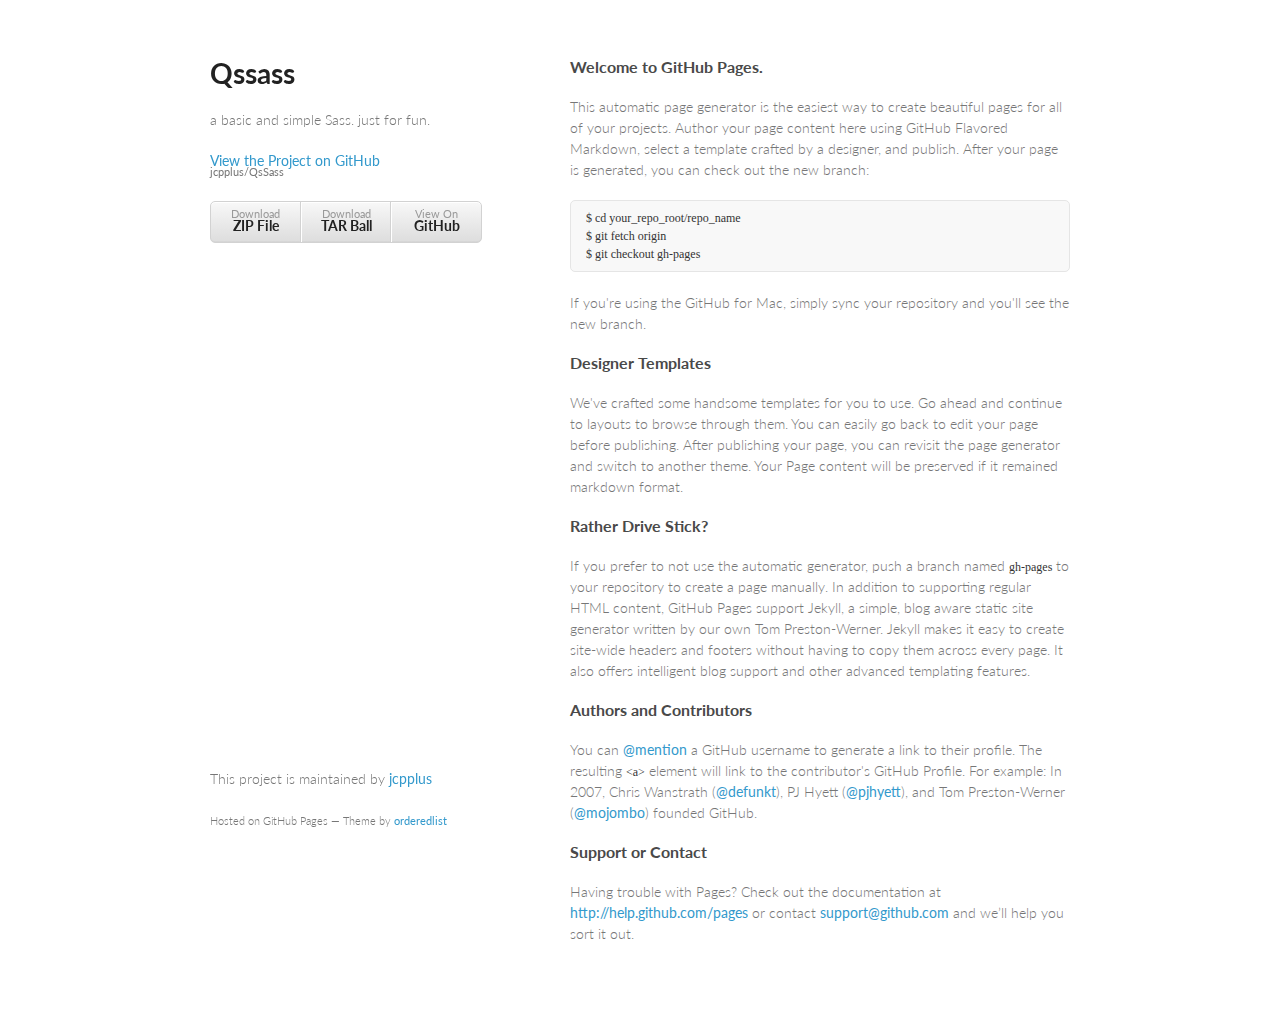
<file: index.html>
<!doctype html>
<html>
  <head>
    <meta charset="utf-8">
    <meta http-equiv="X-UA-Compatible" content="chrome=1">
    <title>Qssass by jcpplus</title>

    <link rel="stylesheet" href="stylesheets/styles.css">
    <link rel="stylesheet" href="stylesheets/pygment_trac.css">
    <meta name="viewport" content="width=device-width, initial-scale=1, user-scalable=no">
    <!--[if lt IE 9]>
    <script src="//html5shiv.googlecode.com/svn/trunk/html5.js"></script>
    <![endif]-->
  </head>
  <body>
    <div class="wrapper">
      <header>
        <h1>Qssass</h1>
        <p>a basic and simple Sass. just for fun.</p>

        <p class="view"><a href="https://github.com/jcpplus/QsSass">View the Project on GitHub <small>jcpplus/QsSass</small></a></p>


        <ul>
          <li><a href="https://github.com/jcpplus/QsSass/zipball/master">Download <strong>ZIP File</strong></a></li>
          <li><a href="https://github.com/jcpplus/QsSass/tarball/master">Download <strong>TAR Ball</strong></a></li>
          <li><a href="https://github.com/jcpplus/QsSass">View On <strong>GitHub</strong></a></li>
        </ul>
      </header>
      <section>
        <h3>
<a name="welcome-to-github-pages" class="anchor" href="#welcome-to-github-pages"><span class="octicon octicon-link"></span></a>Welcome to GitHub Pages.</h3>

<p>This automatic page generator is the easiest way to create beautiful pages for all of your projects. Author your page content here using GitHub Flavored Markdown, select a template crafted by a designer, and publish. After your page is generated, you can check out the new branch:</p>

<pre><code>$ cd your_repo_root/repo_name
$ git fetch origin
$ git checkout gh-pages
</code></pre>

<p>If you're using the GitHub for Mac, simply sync your repository and you'll see the new branch.</p>

<h3>
<a name="designer-templates" class="anchor" href="#designer-templates"><span class="octicon octicon-link"></span></a>Designer Templates</h3>

<p>We've crafted some handsome templates for you to use. Go ahead and continue to layouts to browse through them. You can easily go back to edit your page before publishing. After publishing your page, you can revisit the page generator and switch to another theme. Your Page content will be preserved if it remained markdown format.</p>

<h3>
<a name="rather-drive-stick" class="anchor" href="#rather-drive-stick"><span class="octicon octicon-link"></span></a>Rather Drive Stick?</h3>

<p>If you prefer to not use the automatic generator, push a branch named <code>gh-pages</code> to your repository to create a page manually. In addition to supporting regular HTML content, GitHub Pages support Jekyll, a simple, blog aware static site generator written by our own Tom Preston-Werner. Jekyll makes it easy to create site-wide headers and footers without having to copy them across every page. It also offers intelligent blog support and other advanced templating features.</p>

<h3>
<a name="authors-and-contributors" class="anchor" href="#authors-and-contributors"><span class="octicon octicon-link"></span></a>Authors and Contributors</h3>

<p>You can <a href="https://github.com/blog/821" class="user-mention">@mention</a> a GitHub username to generate a link to their profile. The resulting <code>&lt;a&gt;</code> element will link to the contributor's GitHub Profile. For example: In 2007, Chris Wanstrath (<a href="https://github.com/defunkt" class="user-mention">@defunkt</a>), PJ Hyett (<a href="https://github.com/pjhyett" class="user-mention">@pjhyett</a>), and Tom Preston-Werner (<a href="https://github.com/mojombo" class="user-mention">@mojombo</a>) founded GitHub.</p>

<h3>
<a name="support-or-contact" class="anchor" href="#support-or-contact"><span class="octicon octicon-link"></span></a>Support or Contact</h3>

<p>Having trouble with Pages? Check out the documentation at <a href="http://help.github.com/pages">http://help.github.com/pages</a> or contact <a href="mailto:support@github.com">support@github.com</a> and we’ll help you sort it out.</p>
      </section>
      <footer>
        <p>This project is maintained by <a href="https://github.com/jcpplus">jcpplus</a></p>
        <p><small>Hosted on GitHub Pages &mdash; Theme by <a href="https://github.com/orderedlist">orderedlist</a></small></p>
      </footer>
    </div>
    <script src="javascripts/scale.fix.js"></script>
    
  </body>
</html>
</file>
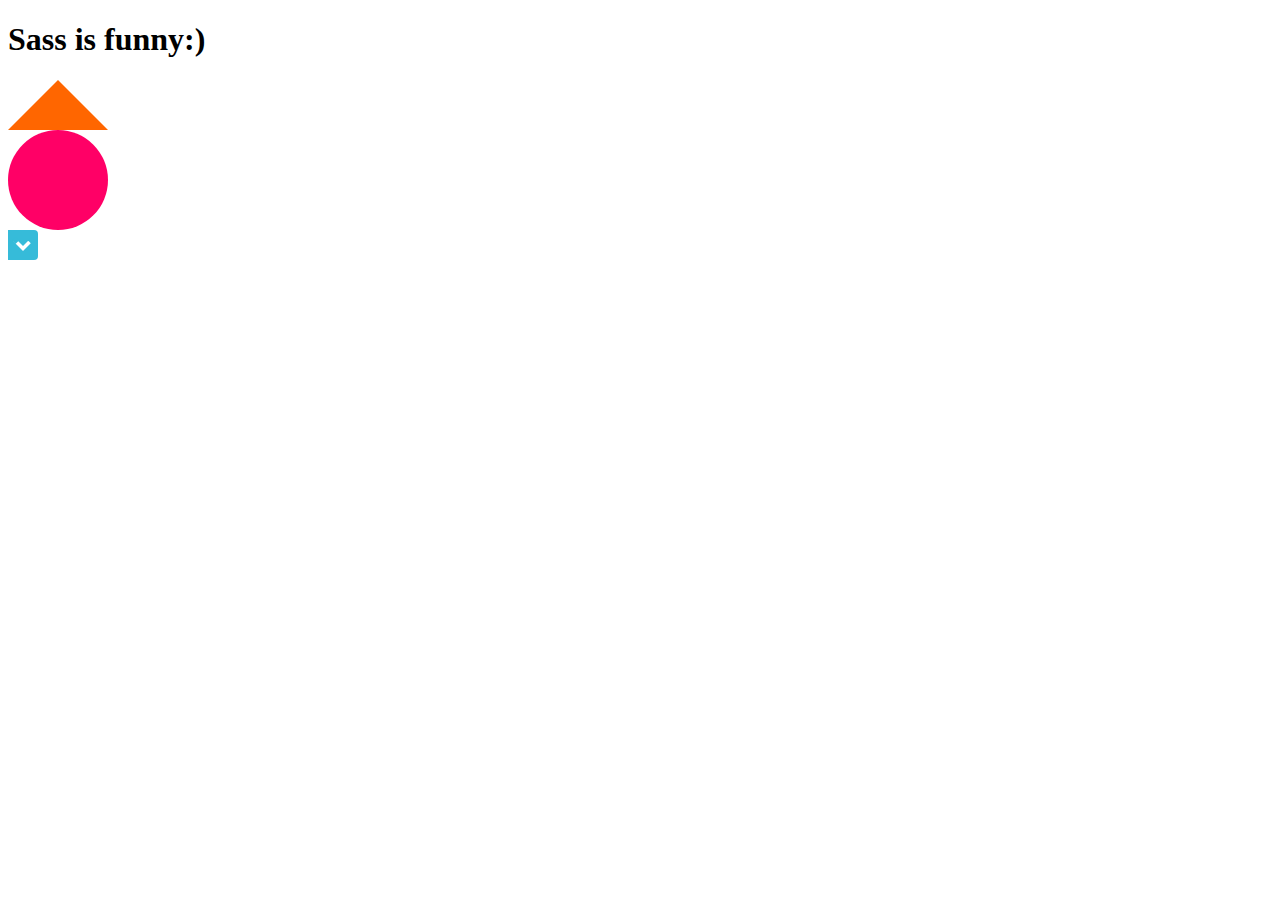
<file: test.html>
<!doctype html>
<html lang="en">
<head>
	<meta charset="UTF-8">
	<title>test QsSass framework</title>
	<link rel="stylesheet" href="style/test.css">
	<link rel="stylesheet" href="style/2triangles.css">
</head>
<body>
	<div class="wrap">
		<h1>Sass is funny:)</h1>
		<div class="testTriangle"></div>
		<div class="circle"></div>

		<div class="pos_rel">
	    <span class="icon1">
	    	<span class="icon2"></span>
	    	<span class="icon3"></span>
    		<span class="icon4"></span>
		</span>
	    </div>
	</div>

</body>
</html>
</file>
<file: stylesheets/styles.css>
@import url(https://fonts.googleapis.com/css?family=Lato:300italic,700italic,300,700);

body {
  padding:50px;
  font:14px/1.5 Lato, "Helvetica Neue", Helvetica, Arial, sans-serif;
  color:#777;
  font-weight:300;
}

h1, h2, h3, h4, h5, h6 {
  color:#222;
  margin:0 0 20px;
}

p, ul, ol, table, pre, dl {
  margin:0 0 20px;
}

h1, h2, h3 {
  line-height:1.1;
}

h1 {
  font-size:28px;
}

h2 {
  color:#393939;
}

h3, h4, h5, h6 {
  color:#494949;
}

a {
  color:#39c;
  font-weight:400;
  text-decoration:none;
}

a small {
  font-size:11px;
  color:#777;
  margin-top:-0.6em;
  display:block;
}

.wrapper {
  width:860px;
  margin:0 auto;
}

blockquote {
  border-left:1px solid #e5e5e5;
  margin:0;
  padding:0 0 0 20px;
  font-style:italic;
}

code, pre {
  font-family:Monaco, Bitstream Vera Sans Mono, Lucida Console, Terminal;
  color:#333;
  font-size:12px;
}

pre {
  padding:8px 15px;
  background: #f8f8f8;  
  border-radius:5px;
  border:1px solid #e5e5e5;
  overflow-x: auto;
}

table {
  width:100%;
  border-collapse:collapse;
}

th, td {
  text-align:left;
  padding:5px 10px;
  border-bottom:1px solid #e5e5e5;
}

dt {
  color:#444;
  font-weight:700;
}

th {
  color:#444;
}

img {
  max-width:100%;
}

header {
  width:270px;
  float:left;
  position:fixed;
}

header ul {
  list-style:none;
  height:40px;
  
  padding:0;
  
  background: #eee;
  background: -moz-linear-gradient(top, #f8f8f8 0%, #dddddd 100%);
  background: -webkit-gradient(linear, left top, left bottom, color-stop(0%,#f8f8f8), color-stop(100%,#dddddd));
  background: -webkit-linear-gradient(top, #f8f8f8 0%,#dddddd 100%);
  background: -o-linear-gradient(top, #f8f8f8 0%,#dddddd 100%);
  background: -ms-linear-gradient(top, #f8f8f8 0%,#dddddd 100%);
  background: linear-gradient(top, #f8f8f8 0%,#dddddd 100%);
  
  border-radius:5px;
  border:1px solid #d2d2d2;
  box-shadow:inset #fff 0 1px 0, inset rgba(0,0,0,0.03) 0 -1px 0;
  width:270px;
}

header li {
  width:89px;
  float:left;
  border-right:1px solid #d2d2d2;
  height:40px;
}

header ul a {
  line-height:1;
  font-size:11px;
  color:#999;
  display:block;
  text-align:center;
  padding-top:6px;
  height:40px;
}

strong {
  color:#222;
  font-weight:700;
}

header ul li + li {
  width:88px;
  border-left:1px solid #fff;
}

header ul li + li + li {
  border-right:none;
  width:89px;
}

header ul a strong {
  font-size:14px;
  display:block;
  color:#222;
}

section {
  width:500px;
  float:right;
  padding-bottom:50px;
}

small {
  font-size:11px;
}

hr {
  border:0;
  background:#e5e5e5;
  height:1px;
  margin:0 0 20px;
}

footer {
  width:270px;
  float:left;
  position:fixed;
  bottom:50px;
}

@media print, screen and (max-width: 960px) {
  
  div.wrapper {
    width:auto;
    margin:0;
  }
  
  header, section, footer {
    float:none;
    position:static;
    width:auto;
  }
  
  header {
    padding-right:320px;
  }
  
  section {
    border:1px solid #e5e5e5;
    border-width:1px 0;
    padding:20px 0;
    margin:0 0 20px;
  }
  
  header a small {
    display:inline;
  }
  
  header ul {
    position:absolute;
    right:50px;
    top:52px;
  }
}

@media print, screen and (max-width: 720px) {
  body {
    word-wrap:break-word;
  }
  
  header {
    padding:0;
  }
  
  header ul, header p.view {
    position:static;
  }
  
  pre, code {
    word-wrap:normal;
  }
}

@media print, screen and (max-width: 480px) {
  body {
    padding:15px;
  }
  
  header ul {
    display:none;
  }
}

@media print {
  body {
    padding:0.4in;
    font-size:12pt;
    color:#444;
  }
}
</file>
<file: stylesheets/pygment_trac.css>
.highlight  { background: #ffffff; }
.highlight .c { color: #999988; font-style: italic } /* Comment */
.highlight .err { color: #a61717; background-color: #e3d2d2 } /* Error */
.highlight .k { font-weight: bold } /* Keyword */
.highlight .o { font-weight: bold } /* Operator */
.highlight .cm { color: #999988; font-style: italic } /* Comment.Multiline */
.highlight .cp { color: #999999; font-weight: bold } /* Comment.Preproc */
.highlight .c1 { color: #999988; font-style: italic } /* Comment.Single */
.highlight .cs { color: #999999; font-weight: bold; font-style: italic } /* Comment.Special */
.highlight .gd { color: #000000; background-color: #ffdddd } /* Generic.Deleted */
.highlight .gd .x { color: #000000; background-color: #ffaaaa } /* Generic.Deleted.Specific */
.highlight .ge { font-style: italic } /* Generic.Emph */
.highlight .gr { color: #aa0000 } /* Generic.Error */
.highlight .gh { color: #999999 } /* Generic.Heading */
.highlight .gi { color: #000000; background-color: #ddffdd } /* Generic.Inserted */
.highlight .gi .x { color: #000000; background-color: #aaffaa } /* Generic.Inserted.Specific */
.highlight .go { color: #888888 } /* Generic.Output */
.highlight .gp { color: #555555 } /* Generic.Prompt */
.highlight .gs { font-weight: bold } /* Generic.Strong */
.highlight .gu { color: #800080; font-weight: bold; } /* Generic.Subheading */
.highlight .gt { color: #aa0000 } /* Generic.Traceback */
.highlight .kc { font-weight: bold } /* Keyword.Constant */
.highlight .kd { font-weight: bold } /* Keyword.Declaration */
.highlight .kn { font-weight: bold } /* Keyword.Namespace */
.highlight .kp { font-weight: bold } /* Keyword.Pseudo */
.highlight .kr { font-weight: bold } /* Keyword.Reserved */
.highlight .kt { color: #445588; font-weight: bold } /* Keyword.Type */
.highlight .m { color: #009999 } /* Literal.Number */
.highlight .s { color: #d14 } /* Literal.String */
.highlight .na { color: #008080 } /* Name.Attribute */
.highlight .nb { color: #0086B3 } /* Name.Builtin */
.highlight .nc { color: #445588; font-weight: bold } /* Name.Class */
.highlight .no { color: #008080 } /* Name.Constant */
.highlight .ni { color: #800080 } /* Name.Entity */
.highlight .ne { color: #990000; font-weight: bold } /* Name.Exception */
.highlight .nf { color: #990000; font-weight: bold } /* Name.Function */
.highlight .nn { color: #555555 } /* Name.Namespace */
.highlight .nt { color: #000080 } /* Name.Tag */
.highlight .nv { color: #008080 } /* Name.Variable */
.highlight .ow { font-weight: bold } /* Operator.Word */
.highlight .w { color: #bbbbbb } /* Text.Whitespace */
.highlight .mf { color: #009999 } /* Literal.Number.Float */
.highlight .mh { color: #009999 } /* Literal.Number.Hex */
.highlight .mi { color: #009999 } /* Literal.Number.Integer */
.highlight .mo { color: #009999 } /* Literal.Number.Oct */
.highlight .sb { color: #d14 } /* Literal.String.Backtick */
.highlight .sc { color: #d14 } /* Literal.String.Char */
.highlight .sd { color: #d14 } /* Literal.String.Doc */
.highlight .s2 { color: #d14 } /* Literal.String.Double */
.highlight .se { color: #d14 } /* Literal.String.Escape */
.highlight .sh { color: #d14 } /* Literal.String.Heredoc */
.highlight .si { color: #d14 } /* Literal.String.Interpol */
.highlight .sx { color: #d14 } /* Literal.String.Other */
.highlight .sr { color: #009926 } /* Literal.String.Regex */
.highlight .s1 { color: #d14 } /* Literal.String.Single */
.highlight .ss { color: #990073 } /* Literal.String.Symbol */
.highlight .bp { color: #999999 } /* Name.Builtin.Pseudo */
.highlight .vc { color: #008080 } /* Name.Variable.Class */
.highlight .vg { color: #008080 } /* Name.Variable.Global */
.highlight .vi { color: #008080 } /* Name.Variable.Instance */
.highlight .il { color: #009999 } /* Literal.Number.Integer.Long */

.type-csharp .highlight .k { color: #0000FF }
.type-csharp .highlight .kt { color: #0000FF }
.type-csharp .highlight .nf { color: #000000; font-weight: normal }
.type-csharp .highlight .nc { color: #2B91AF }
.type-csharp .highlight .nn { color: #000000 }
.type-csharp .highlight .s { color: #A31515 }
.type-csharp .highlight .sc { color: #A31515 }
</file>
<file: style/test.css>
.testTriangle {
  width: 0;
  height: 0;
  border-left: 50px solid transparent;
  border-right: 50px solid transparent;
  border-bottom: 50px solid #ff6600; }

.circle {
  width: 100px;
  height: 100px;
  background: #ff0066;
  -webkit-border-radius: 50px;
  border-radius: 50px;
  background-clip: padding-box; }
</file>
<file: style/2triangles.css>
.pos_rel {
  position: relative;
  width: 30px;
  height: 30px;
  border-radius: 0 4px 4px 0;
  background: #36bbd9; }

.pos_rel span {
  display: block;
  position: absolute; }

.pos_rel .icon1 {
  width: 0;
  height: 0;
  border-left: 10px solid transparent;
  border-right: 10px solid transparent;
  border-top: 10px solid white;
  left: 5px;
  top: 11px; }

.pos_rel .icon2 {
  width: 0;
  height: 0;
  border-left: 10px solid transparent;
  border-right: 10px solid transparent;
  border-top: 10px solid #36bbd9;
  left: -10px;
  top: -15px; }

.pos_rel .icon3,
.pos_rel .icon4 {
  width: 5px;
  height: 5px;
  background: #36bbd9;
  -webkit-transform: rotate(45deg);
  -moz-transform: rotate(45deg);
  -o-transform: rotate(45deg);
  transform: rotate(45deg); }

.pos_rel .icon3 {
  left: -10px;
  top: -13px; }

.pos_rel .icon4 {
  left: 6px;
  top: -13px; }
</file>
